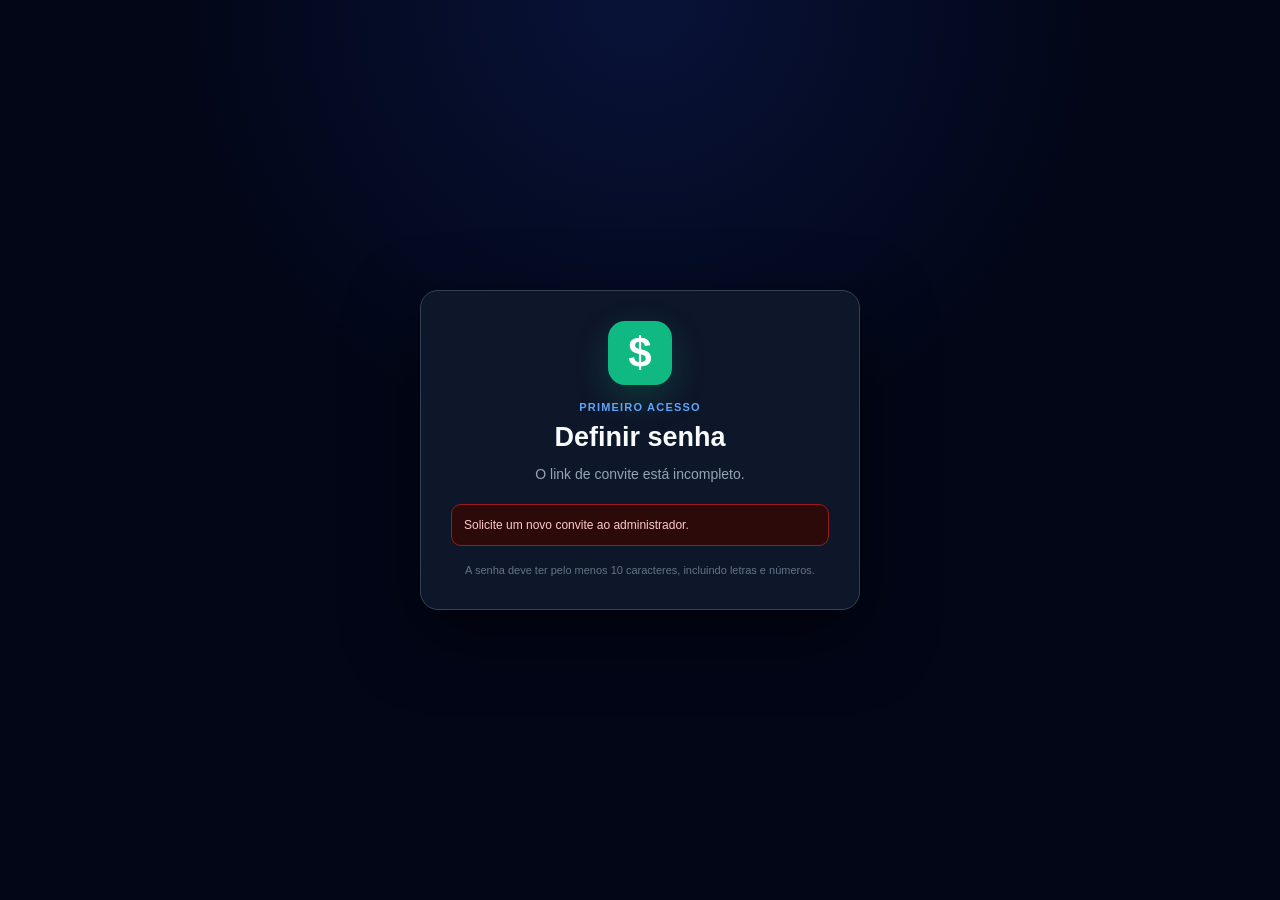
<file: set-password.html>
<!DOCTYPE html>
<html lang="pt-BR">
<head>
  <meta charset="UTF-8">
  <meta name="viewport" content="width=device-width, initial-scale=1.0">
  <meta name="color-scheme" content="dark">
  <title>Definir senha - Playbook de Vendas</title>

  <style>
    * { box-sizing: border-box; }

    html, body {
      width: 100%;
      min-height: 100%;
      margin: 0;
    }

    body {
      min-height: 100vh;
      font-family: -apple-system, BlinkMacSystemFont, "Segoe UI", Roboto, Arial, sans-serif;
      color: #f8fafc;
      background:
        radial-gradient(circle at 50% 0%, rgba(30, 64, 175, 0.22), transparent 42%),
        #020617;
    }

    .hidden {
      display: none !important;
    }

    .access-screen {
      width: 100%;
      min-height: 100vh;
      display: flex;
      align-items: center;
      justify-content: center;
      padding: 24px;
    }

    .access-card {
      width: 100%;
      max-width: 440px;
      padding: 30px;
      border: 1px solid #334155;
      border-radius: 18px;
      background: rgba(15, 23, 42, 0.97);
      box-shadow: 0 24px 70px rgba(0, 0, 0, 0.55);
      text-align: center;
    }

    .access-logo {
      width: 64px;
      height: 64px;
      margin: 0 auto 16px;
      display: grid;
      place-items: center;
      border-radius: 17px;
      background: #10b981;
      color: #ffffff;
      font-size: 42px;
      font-weight: 900;
      line-height: 1;
      box-shadow: 0 12px 34px rgba(16, 185, 129, 0.22);
    }

    .access-kicker {
      margin-bottom: 8px;
      color: #60a5fa;
      font-size: 11px;
      font-weight: 800;
      letter-spacing: 1.2px;
      text-transform: uppercase;
    }

    h1 {
      margin: 0 0 10px;
      color: #f8fafc;
      font-size: 27px;
      line-height: 1.2;
    }

    #invite-status {
      margin: 0 0 18px;
      color: #94a3b8;
      font-size: 14px;
      line-height: 1.55;
    }

    .form {
      display: flex;
      flex-direction: column;
      gap: 14px;
      text-align: left;
    }

    .field label {
      display: block;
      margin-bottom: 6px;
      color: #cbd5e1;
      font-size: 12px;
      font-weight: 700;
    }

    .field input {
      width: 100%;
      padding: 13px 14px;
      border: 1px solid #334155;
      border-radius: 10px;
      outline: none;
      background: #020617;
      color: #f8fafc;
      font-size: 14px;
      transition: border-color 0.15s ease, box-shadow 0.15s ease;
    }

    .field input:focus {
      border-color: #3b82f6;
      box-shadow: 0 0 0 3px rgba(59, 130, 246, 0.18);
    }

    .access-button {
      width: 100%;
      min-height: 46px;
      margin-top: 2px;
      display: inline-flex;
      align-items: center;
      justify-content: center;
      gap: 9px;
      border: 0;
      border-radius: 10px;
      background: #2563eb;
      color: #ffffff;
      cursor: pointer;
      font-size: 14px;
      font-weight: 800;
      transition: background 0.15s ease, opacity 0.15s ease;
    }

    .access-button:hover:not(:disabled) {
      background: #1d4ed8;
    }

    .access-button:disabled {
      cursor: wait;
      opacity: 0.65;
    }

    .message {
      margin-top: 14px;
      padding: 11px 12px;
      border-radius: 10px;
      font-size: 12px;
      line-height: 1.5;
      text-align: left;
    }

    .message-error {
      border: 1px solid #991b1b;
      background: #2d0a0a;
      color: #fecaca;
    }

    .message-success {
      border: 1px solid #166534;
      background: #052e16;
      color: #dcfce7;
    }

    .access-note {
      margin-top: 16px;
      color: #64748b;
      font-size: 11px;
      line-height: 1.55;
    }

    .loading {
      margin: 8px 0 4px;
      display: flex;
      align-items: center;
      justify-content: center;
      gap: 9px;
      color: #93c5fd;
      font-size: 12px;
    }

    .spinner {
      display: inline-block;
      width: 18px;
      height: 18px;
      flex: 0 0 auto;
      border: 3px solid #334155;
      border-top-color: #3b82f6;
      border-radius: 50%;
      animation: spin 0.7s linear infinite;
    }

    @keyframes spin {
      to { transform: rotate(360deg); }
    }

    @media (max-width: 520px) {
      .access-screen { padding: 14px; }
      .access-card { padding: 24px 20px; border-radius: 14px; }
      h1 { font-size: 24px; }
    }
  </style>
</head>

<body>
  <main class="access-screen">
    <section class="access-card" aria-labelledby="page-title">
      <div class="access-logo" aria-hidden="true">$</div>
      <div class="access-kicker">Primeiro acesso</div>
      <h1 id="page-title">Definir senha</h1>

      <p id="invite-status">Validando convite...</p>

      <div id="invite-loading" class="loading" role="status" aria-live="polite">
        <span class="spinner" aria-hidden="true"></span>
        <span>Validando convite...</span>
      </div>

      <form id="password-form" class="form hidden" novalidate>
        <div class="field">
          <label for="new-password">Nova senha</label>
          <input
            id="new-password"
            name="new-password"
            type="password"
            minlength="10"
            maxlength="128"
            autocomplete="new-password"
            placeholder="Mínimo de 10 caracteres"
            required
          >
        </div>

        <div class="field">
          <label for="confirm-password">Confirmar senha</label>
          <input
            id="confirm-password"
            name="confirm-password"
            type="password"
            minlength="10"
            maxlength="128"
            autocomplete="new-password"
            placeholder="Digite novamente"
            required
          >
        </div>

        <button id="create-password-button" class="access-button" type="submit">
          Criar senha
        </button>
      </form>

      <div id="password-error" class="message message-error hidden" role="alert" aria-live="assertive"></div>
      <div id="password-success" class="message message-success hidden" role="status" aria-live="polite"></div>

      <div class="access-note">
        A senha deve ter pelo menos 10 caracteres, incluindo letras e números.
      </div>
    </section>
  </main>

  <script>
    'use strict';

    const API_URL = 'https://script.google.com/macros/s/AKfycbx1qJyA5y_23PzyQB92p_3PwutD9qozQedu6Dh0sbItvnA2_0yrRWoGmtfIrBwZEN6mkQ/exec';
    const inviteToken = new URLSearchParams(window.location.search).get('token') || '';

    const statusElement = document.getElementById('invite-status');
    const loadingElement = document.getElementById('invite-loading');
    const formElement = document.getElementById('password-form');
    const passwordInput = document.getElementById('new-password');
    const confirmPasswordInput = document.getElementById('confirm-password');
    const submitButton = document.getElementById('create-password-button');
    const errorElement = document.getElementById('password-error');
    const successElement = document.getElementById('password-success');

    function showError(message) {
      successElement.classList.add('hidden');
      errorElement.textContent = message || 'Não foi possível concluir a operação.';
      errorElement.classList.remove('hidden');
    }

    function clearMessages() {
      errorElement.textContent = '';
      successElement.textContent = '';
      errorElement.classList.add('hidden');
      successElement.classList.add('hidden');
    }

    function setLoading(show) {
      loadingElement.classList.toggle('hidden', !show);
    }

    function setSubmitting(show) {
      submitButton.disabled = show;
      submitButton.innerHTML = show
        ? '<span class="spinner" aria-hidden="true"></span><span>Criando senha...</span>'
        : 'Criar senha';
    }

    function getErrorMessage(code, fallback) {
      const messages = {
        invalid_invite: 'Este convite é inválido, foi substituído ou já foi utilizado.',
        invite_expired: 'Este convite expirou. Solicite um novo convite ao administrador.',
        user_not_found: 'O usuário associado ao convite não foi encontrado.',
        server_error: 'O servidor não conseguiu processar a solicitação.'
      };

      return fallback || messages[code] || 'Não foi possível processar este convite.';
    }

    async function callApi(action, payload) {
      let response;

      try {
        response = await fetch(API_URL, {
          method: 'POST',
          headers: { 'Content-Type': 'text/plain;charset=utf-8' },
          body: JSON.stringify({ action: action, ...payload })
        });
      } catch (error) {
        throw new Error('Não foi possível conectar ao servidor. Verifique sua internet.');
      }

      try {
        return await response.json();
      } catch (error) {
        throw new Error('O servidor retornou uma resposta inválida.');
      }
    }

    async function validateInvite() {
      clearMessages();
      formElement.classList.add('hidden');
      setLoading(true);

      if (!inviteToken) {
        setLoading(false);
        statusElement.textContent = 'O link de convite está incompleto.';
        showError('Solicite um novo convite ao administrador.');
        return;
      }

      try {
        const data = await callApi('validateInvite', { token: inviteToken });

        if (!data || data.ok !== true) {
          statusElement.textContent = getErrorMessage(data && data.error, data && data.message);
          return;
        }

        statusElement.textContent = 'Olá, ' + data.name + '. Crie uma senha para acessar o Playbook.';
        formElement.classList.remove('hidden');
        passwordInput.focus();
      } catch (error) {
        statusElement.textContent = 'Não foi possível validar o convite.';
        showError(error.message);
      } finally {
        setLoading(false);
      }
    }

    formElement.addEventListener('submit', async function (event) {
      event.preventDefault();
      clearMessages();

      const passwordValue = passwordInput.value;
      const confirmationValue = confirmPasswordInput.value;

      if (!passwordValue || !confirmationValue) {
        showError('Preencha os dois campos de senha.');
        return;
      }

      if (passwordValue !== confirmationValue) {
        showError('As senhas não coincidem.');
        confirmPasswordInput.focus();
        return;
      }

      if (
        passwordValue.length < 10 ||
        !/[A-Za-z]/.test(passwordValue) ||
        !/[0-9]/.test(passwordValue)
      ) {
        showError('A senha deve ter pelo menos 10 caracteres, incluindo letras e números.');
        return;
      }

      setSubmitting(true);

      try {
        const data = await callApi('setPassword', {
          token: inviteToken,
          password: passwordValue
        });

        if (!data || data.ok !== true) {
          const message = getErrorMessage(data && data.error, data && data.message);
          showError(message);

          if (data && (data.error === 'invite_expired' || data.error === 'invalid_invite')) {
            statusElement.textContent = message;
            formElement.classList.add('hidden');
          }
          return;
        }

        formElement.classList.add('hidden');
        statusElement.textContent = 'Senha criada com sucesso.';
        successElement.textContent = 'Redirecionando para o login...';
        successElement.classList.remove('hidden');

        window.setTimeout(function () {
          window.location.href = './index.html';
        }, 1500);
      } catch (error) {
        showError(error.message);
      } finally {
        setSubmitting(false);
      }
    });

    validateInvite();
  </script>
</body>
</html>
</file>
